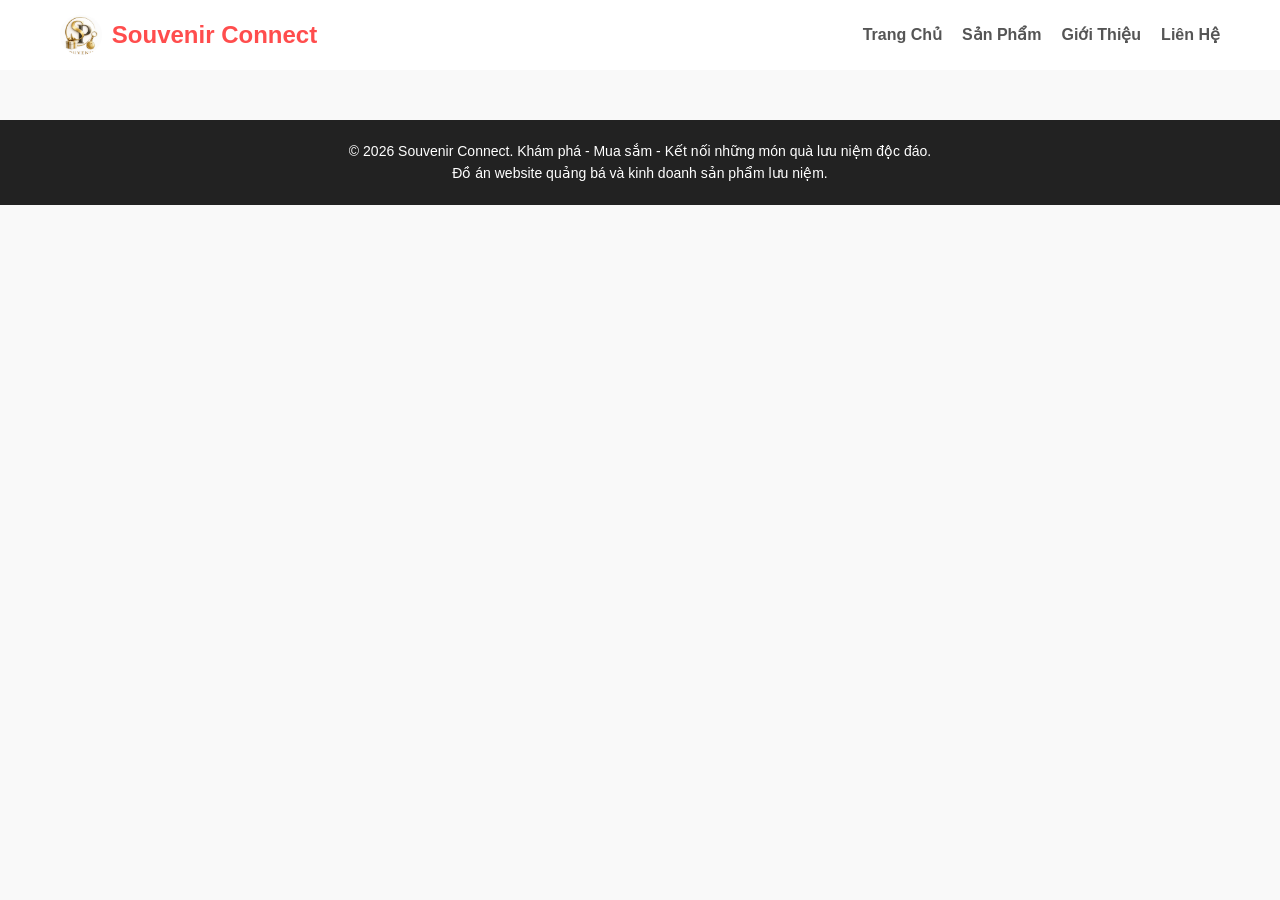
<file: html/chi-tiet.html>
<!DOCTYPE html>
<html lang="vi">
<head>
    <meta charset="UTF-8">
    <meta name="viewport" content="width=device-width, initial-scale=1.0">
    <title>Chi Tiết Sản Phẩm - Souvenir Connect</title>
    <link rel="stylesheet" href="../css/style.css">
</head>
<body>

    <header>
        <nav class="navbar">
            <div class="logo">
                <a href="../index.html"><img src="../assets/images/anhnen.jpg" alt="Ảnh nền"> Souvenir Connect</a>
            </div>
            <ul class="nav-links">
                <li><a href="../index.html">Trang Chủ</a></li>
                <li><a href="san-pham.html">Sản Phẩm</a></li>
                <li><a href="gioi-thieu.html">Giới Thiệu</a></li>
                <li><a href="lien-he.html">Liên Hệ</a></li>
            </ul>
        </nav>
    </header>

    <main class="container">
    <div id="product-detail">
    </div>
    </main>

    <footer>
        <p>© 2026 Souvenir Connect. Khám phá - Mua sắm - Kết nối những món quà lưu niệm độc đáo.</p>
        <p>Đồ án website quảng bá và kinh doanh sản phẩm lưu niệm.</p>
    </footer>

    <script src="../js/script.js"></script>
</body>
</html>
</file>
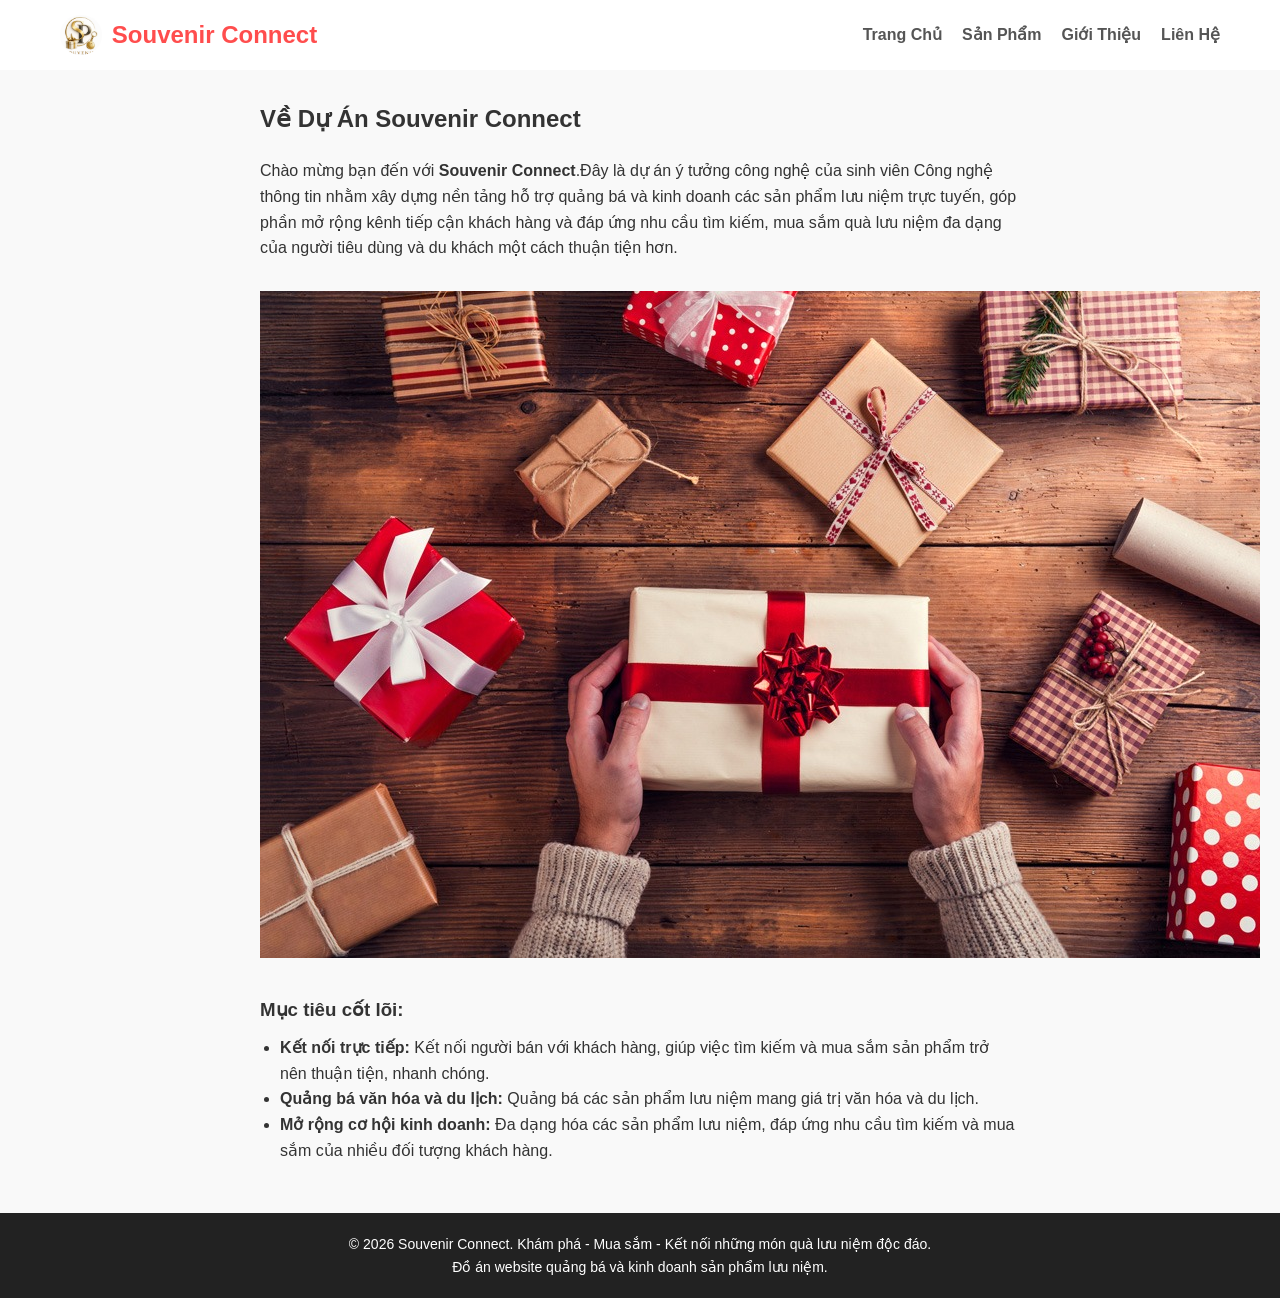
<file: html/gioi-thieu.html>
<!DOCTYPE html>
<html lang="vi">
<head>
    <meta charset="UTF-8">
    <meta name="viewport" content="width=device-width, initial-scale=1.0"><!--điều chỉnh hiển thị phù hợp các thiết bị theo kích thước gốc-->
    <title>Giới Thiệu - Souvenir Connect</title>
    <link rel="stylesheet" href="../css/style.css">
</head>
<body>

    <header>
        <nav class="navbar">
            <div class="logo">
                <a href="../index.html"><img src="../assets/images/anhnen.jpg" alt="Ảnh nền" > Souvenir Connect</a>
            </div>
            <ul class="nav-links">
                <li><a href="../index.html">Trang Chủ</a></li>
                <li><a href="san-pham.html">Sản Phẩm</a></li>
                <li><a href="gioi-thieu.html">Giới Thiệu</a></li>
                <li><a href="lien-he.html">Liên Hệ</a></li>
            </ul>
        </nav>
    </header>

    <main class="container" style="max-width: 800px;">
        <h2 style="margin-bottom: 20px;">Về Dự Án Souvenir Connect</h2>
        <p style="margin-bottom: 15px;">Chào mừng bạn đến với <strong>Souvenir Connect</strong>.Đây là dự án ý tưởng công nghệ của sinh viên Công nghệ thông tin nhằm xây dựng nền tảng hỗ trợ quảng bá và kinh doanh các sản phẩm lưu niệm trực tuyến, góp phần mở rộng kênh tiếp cận khách hàng và đáp ứng nhu cầu tìm kiếm, mua sắm quà lưu niệm đa dạng của người tiêu dùng và du khách một cách thuận tiện hơn.</p>

        <div class="anhnen">
        <img src="../assets/images/logo.jpg" alt="Ảnh nền">
        </div>

        <h3 style="margin: 20px 0 10px 0;">Mục tiêu cốt lõi:</h3>
        <ul style="margin-left: 20px; margin-bottom: 20px;">
            <li><strong>Kết nối trực tiếp:</strong> Kết nối người bán với khách hàng, giúp việc tìm kiếm và mua sắm sản phẩm trở nên thuận tiện, nhanh chóng.</li>
            <li><strong>Quảng bá văn hóa và du lịch:</strong> Quảng bá các sản phẩm lưu niệm mang giá trị văn hóa và du lịch.</li>
            <li><strong>Mở rộng cơ hội kinh doanh:</strong> Đa dạng hóa các sản phẩm lưu niệm, đáp ứng nhu cầu tìm kiếm và mua sắm của nhiều đối tượng khách hàng.</li>
        </ul>
    </main>

    <footer>
        <p>© 2026 Souvenir Connect. Khám phá - Mua sắm - Kết nối những món quà lưu niệm độc đáo.</p>
        <p>Đồ án website quảng bá và kinh doanh sản phẩm lưu niệm.</p>
    </footer>

    <script src="../js/script.js"></script>
</body>
</html>
</file>
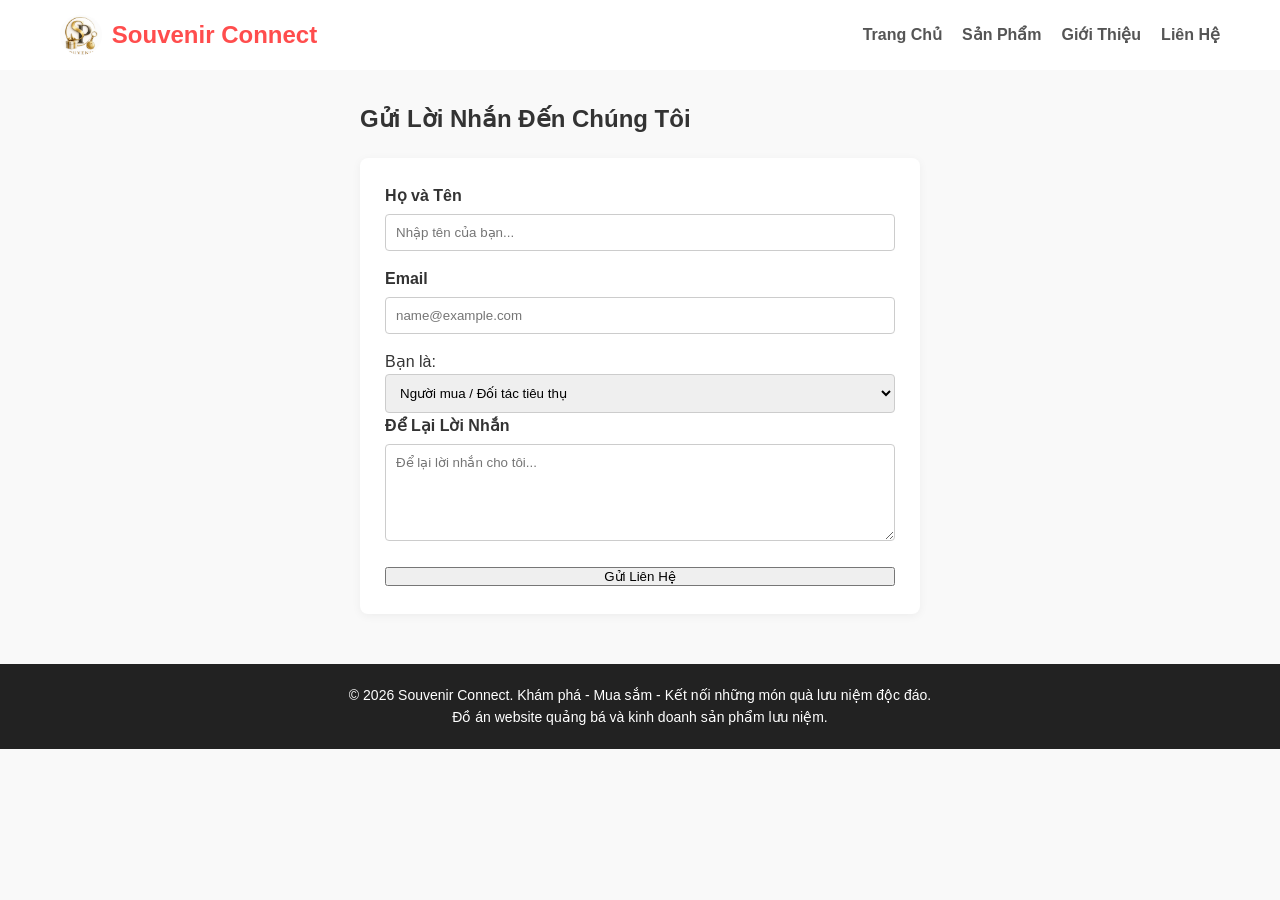
<file: html/lien-he.html>
<!DOCTYPE html>
<html lang="vi">
<head>
    <meta charset="UTF-8">
    <meta name="viewport" content="width=device-width, initial-scale=1.0">
    <title>Liên Hệ - Souvenir Connect</title>
    <link rel="stylesheet" href="../css/style.css">
</head>
<body>

    <header>
        <nav class="navbar">
            <div class="logo">
                <a href="../index.html"><img src="../assets/images/anhnen.jpg" alt="Ảnh nền" > Souvenir Connect</a>
            </div>
            <ul class="nav-links">
                <li><a href="../index.html">Trang Chủ</a></li>
                <li><a href="san-pham.html">Sản Phẩm</a></li>
                <li><a href="gioi-thieu.html">Giới Thiệu</a></li>
                <li><a href="lien-he.html">Liên Hệ</a></li>
            </ul>
        </nav>
    </header>

    <main class="container" style="max-width: 600px;">
        <h2 style="margin-bottom: 20px;">Gửi Lời Nhắn Đến Chúng Tôi</h2>
        
        <form id="contact-form" style="background: #fff; padding: 25px; border-radius: 8px; box-shadow: 0 2px 10px rgba(0,0,0,0.05);">
            <div class="form-group">
                <label for="txt-name">Họ và Tên</label>
                <input type="text" id="txt-name" class="form-control" placeholder="Nhập tên của bạn...">
            </div>
            <div class="form-group">
                <label for="txt-email">Email</label>
                <input type="email" id="txt-email" class="form-control" placeholder="name@example.com">
            </div>
            <div>
                <label for="role">Bạn là:</label>
                     <select class="form-control">
                         <option value="buyer">Người mua / Đối tác tiêu thụ</option>
                         <option value="seller">Người bán / Đối tác kinh doanh</option>
                     </select>
            </div>
            <div class="form-group">
                <label for="txt-msg">Để Lại Lời Nhắn</label>
                <textarea id="txt-msg" class="form-control" rows="5" placeholder="Để lại lời nhắn cho tôi..."></textarea>
            </div>
            <button type="submit" class="btn" style="width: 100%;">Gửi Liên Hệ</button>
        </form>
    </main>

    <footer>
        <p>© 2026 Souvenir Connect. Khám phá - Mua sắm - Kết nối những món quà lưu niệm độc đáo.</p>
        <p>Đồ án website quảng bá và kinh doanh sản phẩm lưu niệm.</p>
    </footer>

    <script src="../js/script.js"></script>
</body>
</html>
</file>
<file: css/style.css>
/* CSS cơ bản */
* {
    margin: 0;
    padding: 0;
    box-sizing: border-box;/*giúp cố định kích thước của phần tử (chiều rộng/chiều cao) bao gồm cả padding và border*/
    font-family: 'Segoe UI', Tahoma, Geneva, Verdana, sans-serif;
}

body {
    background-color: #f9f9f9;
    color: #333;
    line-height: 1.6;
}

/* Header & Navigation */
header {
    background-color: #fff;
    position: sticky;/*Giúp giữ thanh menu luôn dính ở mép trên cùng của màn hình khi người dùng cuộn trang xuống dưới.*/
    top: 0;
    z-index: 1000;
}

.navbar {
    display: flex;/*kích hoạt chế độ hộp linh hoạt */
    justify-content: space-between;/*tự động tính toán khoảng trống rồi đẩy khối logo sát về góc bên trái, và đẩy khối menu nav-links sát về góc bên phải, tạo ra khoảng trống đều ở giữa hai khối.*/
    align-items: center;/*Căn chỉnh các phần tử con theo chiều dọc. Nó giúp cho logo và các chữ chữ menu luôn nằm thẳng hàng*/
    max-width: 1200px;
    margin: 0 auto;
    padding: 15px 20px;
}

.logo a {
    font-size: 24px;
    font-weight: bold;
    color: #ff4d4d;
    text-decoration: none;/*xóa bõ đường gạch chân cho thẻ a*/
    display: flex;
    align-items: center;
    gap: 10px;
}

.anhnen{
     width: 100%;
    margin: 30px 0;
    border-radius: 10px;
}
.logo img {
    height: 40px;
    border-radius: 50%;
}

.nav-links {
    list-style: none;/*xóa bõ chấm tròn hoặc số thứ tự của ul*/
    display: flex;
    gap: 20px;/*tạo khoản cách không cần margin*/
}

.nav-links a {
    text-decoration: none;
    color: #555;
    font-weight: 600;
    transition: color 0.3s;
}

.nav-links a:hover {
    color: #ff4d4d;
}

/* Banner / Hero Section */
.hero {
    background: linear-gradient(rgba(0,0,0,0.5), rgba(0,0,0,0.5)), url('https://images.unsplash.com/photo-1513519245088-0e12902e5a38?auto=format&fit=crop&w=1200&q=80') no-repeat center center/cover;
    height: 400px;
    display: flex;
    flex-direction: column;/*xếp chồng lên nhau từ trên xuống dưới.*/
    justify-content: center;
    align-items: center;
    text-align: center;
    color: #fff;
    padding: 0 20px;
}

.hero h1 {
    font-size: 40px;
    margin-bottom: 10px;
}

.hero p {
    font-size: 18px;
    margin-bottom: 20px;
}



.btn:hover {
    background-color: #3ee0ad;
}

/* Main Container */
.container {
    max-width: 1200px;
    margin: 30px auto;
    padding: 0 20px;
}

/* Danh sách sản phẩm (Grid) */
.product-grid {
    display: grid;
    grid-template-columns: repeat(auto-fill, minmax(280px, 1fr));/*tạo nhiều cột co dãn nhiều nhất có thể*/
    gap: 25px;
    margin-top: 20px;
}

.product-card {
    background-color: #fff;
    border-radius: 8px;
    overflow: hidden;/*nội dung không bị tràn*/
    box-shadow: 0 3px 10px rgba(0,0,0,0.05);
    transition: transform 0.3s;
    display: flex;
    flex-direction: column;
}

.product-card:hover {
    transform: translateY(-5px);/*dịch phần tử lên trên 5px theo chiều dọc*/
}

.product-img {
    width: 100%;
    height: 220px;
    object-fit: cover;/*điều chỉnh cách hình ảnh hoặc video vừa với kích thước của phần tử chứa nó.*/
}

.product-info {
    padding: 15px;
    flex-grow: 1;
    display: flex;
    flex-direction: column;
    justify-content: space-between;
}

.product-title {
    font-size: 18px;
    margin-bottom: 8px;
    color: #222;
}

.product-price {
    color: #ff4d4d;
    font-weight: bold;
    font-size: 16px;
    margin-bottom: 10px;
}

.seller-badge {
    background-color: #e1f5fe;
    color: #0288d1;
    padding: 3px 8px;
    font-size: 12px;
    border-radius: 4px;
    align-self: flex-start;
    margin-bottom: 15px;
}

/* Chi tiết sản phẩm */
.product-detail-container {
    display: flex;
    gap: 40px;
    background: #fff;
    padding: 30px;
    border-radius: 8px;
    box-shadow: 0 2px 10px rgba(0,0,0,0.05);
}

.detail-img {
    flex: 1;
    max-width: 500px;
    width: 100%;
    border-radius: 8px;
    object-fit: cover;
}

.detail-content {
    flex: 1; /*phần tử tự động điều chỉnh chiếm không gian thừa*/
}

.detail-content h2 {
    margin-bottom: 15px;
    font-size: 28px;
}

.detail-content .price {
    font-size: 24px;
    color: #ff4d4d;
    font-weight: bold;
    margin-bottom: 20px;
}

.contact-box {
    margin-top: 25px;
    padding: 20px;
    background-color: #f0fdf4;
    border: 1px solid #bbf7d0;
    border-radius: 6px;
}

/* Form liên hệ / Đăng ký */
.form-group {
    margin-bottom: 15px;
}

.form-group label {
    display: block;
    margin-bottom: 5px;
    font-weight: 600;
}

.form-control {
    width: 100%;
    padding: 10px;
    border: 1px solid #ccc;
    border-radius: 4px;
}

/* Footer */
footer {
    background-color: #222;
    color: #fff;
    text-align: center;
    padding: 20px;
    margin-top: 50px;
    font-size: 14px;
}
</file>
